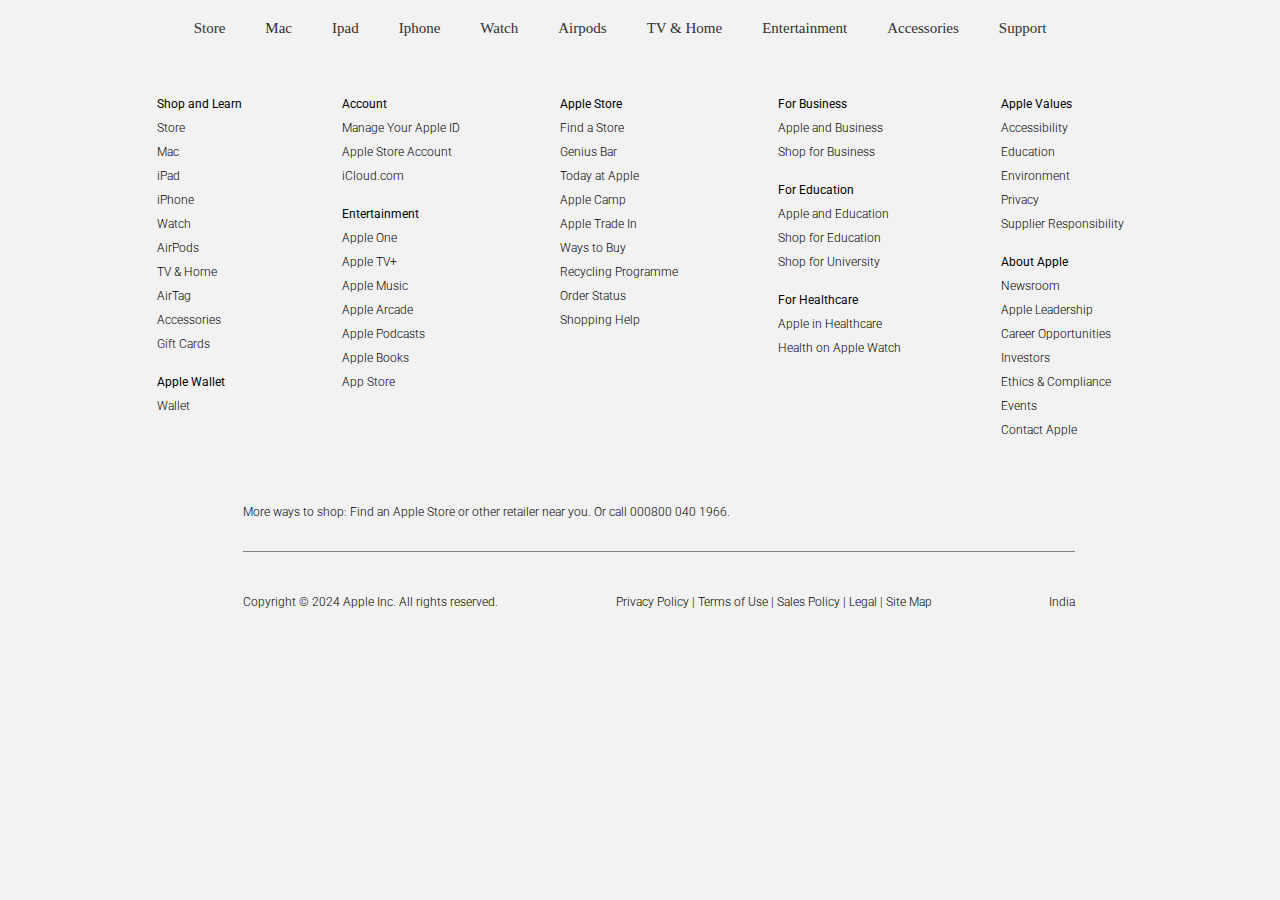
<file: footer.htm>
<!DOCTYPE html>
<html lang="en">
<head>
    <meta charset="UTF-8">
    <meta http-equiv="X-UA-Compatible" content="IE=edge">
    <meta name="viewport" content="width=device-width, initial-scale=1.0">
    <title>iphone - Apple (IN)</title>
    <link rel="stylesheet" href="footer.css">
    <link rel="icon" type="image" href="https://pngfre.com/wp-content/uploads/apple-logo-6-1024x1024.png">
    <link rel="stylesheet" href="https://cdnjs.cloudflare.com/ajax/libs/font-awesome/6.5.1/css/all.min.css" integrity="sha512-DTOQO9RWCH3ppGqcWaEA1BIZOC6xxalwEsw9c2QQeAIftl+Vegovlnee1c9QX4TctnWMn13TZye+giMm8e2LwA==" crossorigin="anonymous" referrerpolicy="no-referrer" />
</head>
<body>
    <section>
         <ul>
            <li><i class="fa-brands fa-apple"></i></div>
            <li>Store</div>
            <li>Mac</div>
            <li>Ipad</div>
            <li>Iphone</div>
            <li>Watch</div>
            <li>Airpods</div>
            <li>TV & Home</div>
            <li>Entertainment</div>
            <li>Accessories</div>
            <li>Support</div>
            <li><i class="fa-solid fa-magnifying-glass"></i></div>
            <li><i class="fa-solid fa-bag-shopping"></i></div>
        </ul>
    </section>

    <contaier class="cnt-footer">
        <!-- first div contaier -->
        <div class="one">
            <p><strong>Shop and Learn</strong></p>
            <p>Store</p>
            <p>Mac</p>
            <p>iPad</p>
            <p>iPhone</p>
            <p>Watch</p>
            <p>AirPods</p>
            <p>TV & Home</p>
            <p>AirTag</p>
            <p>Accessories</p>
            <p>Gift Cards</p><br>
            <p><strong>Apple Wallet</strong></p>
            <p>Wallet</p>
        </div>

        <!-- second div container -->
        <div class="one">
            <p><strong>Account</strong></p>
            <p>Manage Your Apple ID</p>
            <p>Apple Store Account</p>
            <p>iCloud.com</p><br>
            <p><strong>Entertainment</strong></p>
            <p>Apple One</p>
            <p>Apple TV+</p>
            <p>Apple Music</p>
            <p>Apple Arcade</p>
            <p>Apple Podcasts</p>
            <p>Apple Books</p>
            <p>App Store</p>
        </div>

        <!-- thrid div container -->
        <div class="two">
            <p><strong>Apple Store</strong></p>
            <p>Find a Store</p>
            <p>Genius Bar</p>
            <p>Today at Apple</p>
            <p>Apple Camp</p>
            <p>Apple Trade In</p>
            <p>Ways to Buy</p>
            <p>Recycling Programme</p>
            <p>Order Status</p>
            <p>Shopping Help</p>
        </div>

        <!-- fourth div container -->
        <div class="three">
            <p><strong>For Business</strong></p>
            <p>Apple and Business</p>
            <p>Shop for Business</p><br>
            <p><strong>For Education</strong></p>
            <p>Apple and Education</p>
            <p>Shop for Education</p>
            <p>Shop for University</p><br>
            <p><strong>For Healthcare</strong></p>
            <p>Apple in Healthcare</p>
            <p>Health on Apple Watch</p>
        </div>

        <!-- fifth div container -->
        <div class="four">
            <p><strong>Apple Values</strong></p>
            <p>Accessibility</p>
            <p>Education</p>
            <p>Environment</p>
            <p>Privacy</p>
            <p>Supplier Responsibility</p><br>
            <p><strong>About Apple</strong></p>
            <p>Newsroom</p>
            <p>Apple Leadership</p>
            <p>Career Opportunities</p>
            <p>Investors</p>
            <p>Ethics & Compliance</p>
            <p>Events</p>
            <p>Contact Apple</p>
         </div>

    </contaier>

    <div class="secont-last-remaining">
        <p id="small-txt">More ways to shop: Find an Apple Store or other retailer near you. Or call 000800 040 1966.</p>
     </div>     
     <div class="last-remaining">
        <p id="small-txt-two">Copyright © 2024 Apple Inc. All rights reserved.</p>
        <p id="small-txt-three">Privacy Policy | Terms of Use | Sales Policy | Legal | Site Map</p>
        <p id="small-txt-four">India</p>
     </div>
</body>
</html>
</file>
<file: footer.css>
@import url('https://fonts.googleapis.com/css2?family=Roboto:ital,wght@0,100;0,300;0,400;0,500;0,700;0,900;1,100;1,300;1,400;1,500;1,700;1,900&display=swap');

*{
    padding: 0;
    margin: 0;
    box-sizing: border-box;
}

ul{

    display: flex;
    justify-content: center;
    align-items: center;
    background-color: #f2f2f2;
    list-style: none;
}

li{
    font-size: 15px;
    margin: 20px;
    background-color: #f2f2f2;
    color: #303030;
}

.cnt-footer{
    display: flex;
    justify-content: center;
    margin-top: 30px;
    gap: 100px;
    font-family: "Roboto", sans-serif;
    font-weight: 300;
    font-size: 12px;
    font-style: normal;
    background-color: #F2F2F2;
}

*{
    background: #F2F2F2;
}

p{
    padding-top: 10px;
}

.secont-last-remaining{
    display: flex;
    align-items: center;
    font-family: "Roboto", sans-serif;
    font-weight: 300;
    font-size: 12px;
    font-style: normal;
    background-color: #F2F2F2;
    margin-top: 25px;
    border-bottom: 1px solid grey;
    height:10vh;
    width: 65%;
    margin-left:19%;
}

#small-txt{
    display: flex;
    justify-content: left;
}

.last-remaining{
    display: flex;
    align-items: center;
    justify-content: space-between;
    font-family: "Roboto", sans-serif;
    font-weight: 300;
    font-size: 12px;
    font-style: normal;
    background-color: #F2F2F2;
    height:10vh;
    width: 65%;
    margin-left: 19%;
}

#small-txt-three{
    display: flex;
    padding-right: 35%;
}
</file>
